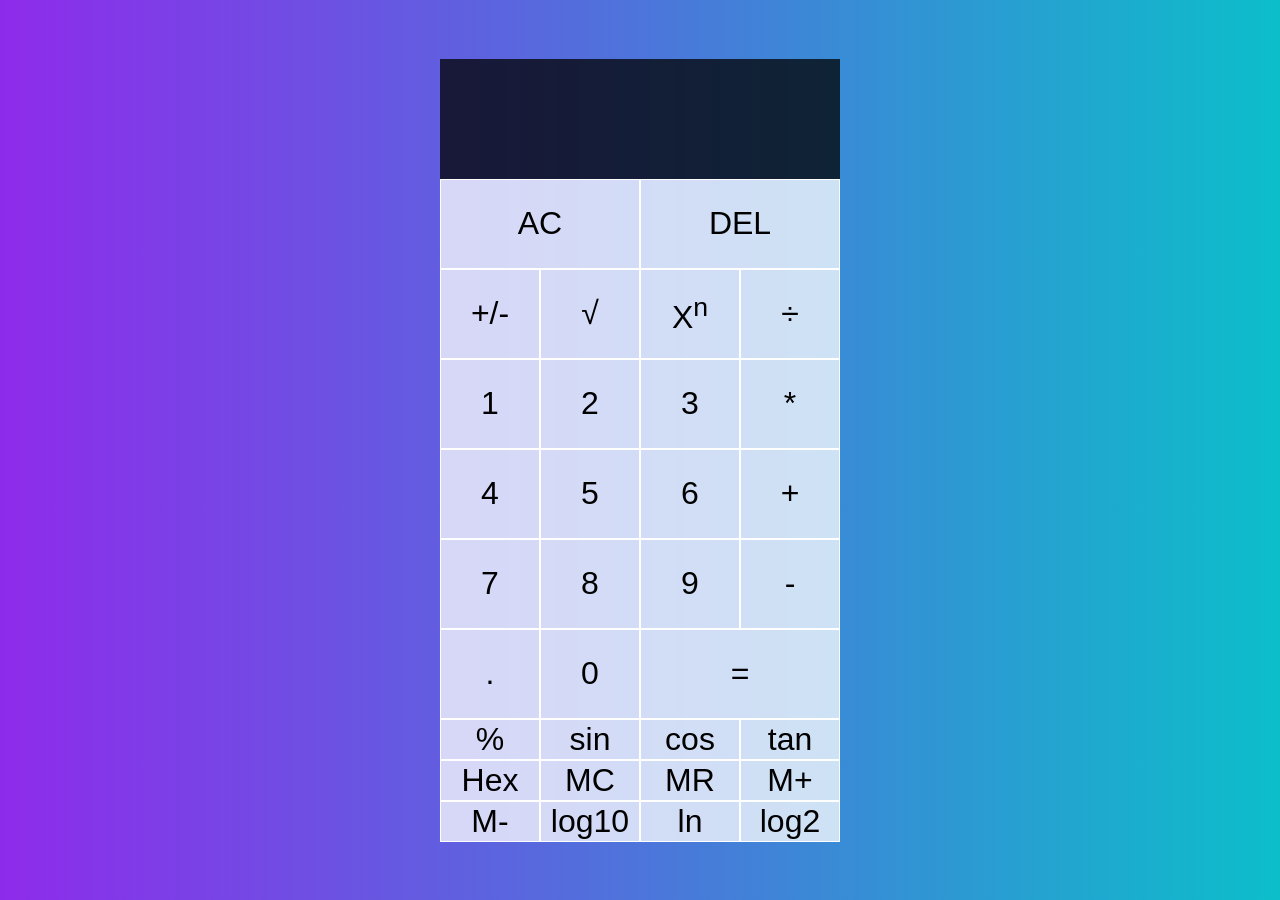
<file: index.html>
<!DOCTYPE html>
<html lang="en">

<head>
  <meta charset="UTF-8" />
  <meta name="viewport" content="width=device-width, initial-scale=1.0" />
  <meta http-equiv="X-UA-Compatible" content="ie=edge" />
  <title>Calculator</title>
  <link href="./style.css" rel="stylesheet" />

</head>

<body>
  <div class="calculator-grid">
    <div class="output">
      <div data-previous-operand class="previous-operand"></div>
      <div data-current-operand class="current-operand"></div>
    </div>
    <button data-all-clear class="span-two">AC</button>
    <button data-delete class="span-two">DEL</button>
    <button data-change-negative class="tooltip">
      +/-
      <span class="tooltiptext">Меняет положительное число на отрицательное и обратно. Сначала вводим
        число</span>
    </button>
    <button data-sqrt>√</button>
    <button data-operation>X<sup>n</sup></button>
    <button data-operation>÷</button>
    <button data-number>1</button>
    <button data-number>2</button>
    <button data-number>3</button>
    <button data-operation>*</button>
    <button data-number>4</button>
    <button data-number>5</button>
    <button data-number>6</button>
    <button data-operation>+</button>
    <button data-number>7</button>
    <button data-number>8</button>
    <button data-number>9</button>
    <button data-operation>-</button>
    <button data-number>.</button>
    <button data-number>0</button>
    <button data-equals class="span-two">=</button>
    <button data-operation="%">%</button>
    <button data-operation="sin">sin</button>
    <button data-operation="cos">cos</button>
    <button data-operation="tan">tan</button>
    <button data-hex>Hex</button>
    <button data-memory-clear>MC</button>
    <button data-memory-recall>MR</button>
    <button data-memory-add>M+</button>
    <button data-memory-subtract>M-</button>
    <button data-log10>log10</button>
    <button data-ln>ln</button>
    <button data-log2>log2</button>

  </div>
</body>
<script src="./script.js" defer></script>

</html>
</file>
<file: style.css>
*,
*::before,
*::after {
  box-sizing: border-box;
  font-family: Gotham Rounded, sans-serif;
  font-weight: normal;
}

body {
  padding: 0;
  margin: 0;
  background: linear-gradient(to right, #8e2beb, #0cbeca);
}

.calculator-grid {
  display: grid;
  justify-content: center;
  align-content: center;
  min-height: 100vh;
  grid-template-columns: repeat(4, 100px);
  grid-template-rows: minmax(120px, auto) repeat(6, 90px);
}

.calculator-grid>button {
  cursor: pointer;
  font-size: 2rem;
  border: 1px solid white;
  outline: none;
  background-color: rgba(255, 255, 255, 0.75);
}

.calculator-grid>button:hover {
  background-color: rgba(255, 255, 255, 0.9);
}

.span-two {
  grid-column: span 2;
}

.output {
  grid-column: 1 / -1;
  background-color: rgba(0, 0, 0, 0.75);
  display: flex;
  align-items: flex-end;
  justify-content: space-around;
  flex-direction: column;
  padding: 10px;
  word-wrap: break-word;
  word-break: break-all;
}

.output .previous-operand {
  color: rgba(255, 255, 255, 0.75);
  font-size: 1.5rem;
}

.output .current-operand {
  color: white;
  font-size: 2.5rem;
}

.tooltip {
  position: relative;
}

.tooltip .tooltiptext {
  visibility: hidden;
  width: auto;
  background-color: #fff;
  color: #000;
  padding: 5px 0;
  border-radius: 6px;
  right: 105%;
  position: absolute;
  z-index: 1;
  font-size: 1rem;
}

.tooltip:hover .tooltiptext {
  visibility: visible;
}
</file>
